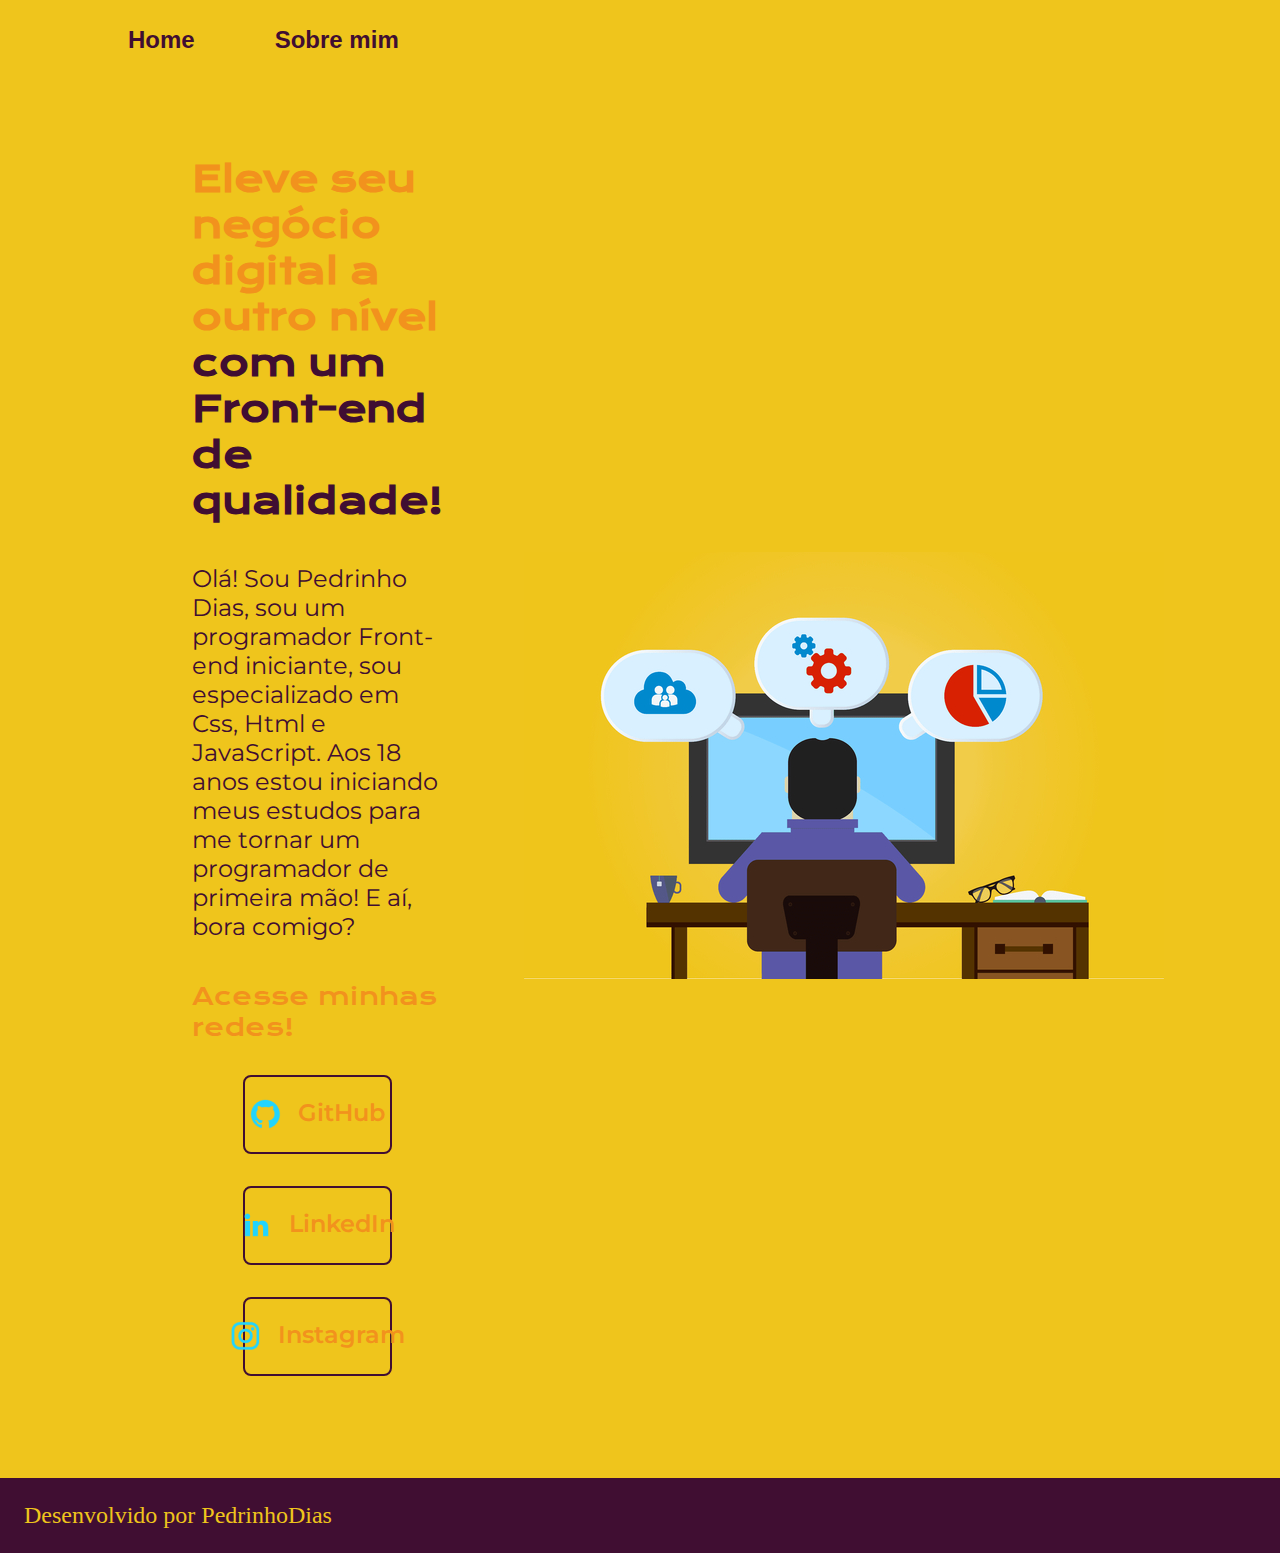
<file: index.html>
<!DOCTYPE html>
<html lang="pt-br">

<head>
    <meta charset="UTF-8">
    <meta http-equiv="X-UA-Compatible" content="IE=edge">
    <meta name="viewport" content="width=device-width, initial-scale=1.0">
    <title>Portifolio</title>
    <link rel="stylesheet" href="./styles/style.css">
</head>

<body>
    <header class="cabecalho">
        <nav class="cabecalho__menu"><a class="cabecalho__menu__link" href="index.html">Home</a>
        <a class="cabecalho__menu__link" href="about.html">Sobre mim</a>
    </nav>
    </header>
    <main class="apresentacao">
        <section class="apresentacao__conteudo">
            <h1 class="apresentacao__conteudo__titulo">Eleve seu negócio digital a outro nível <strong 
            class="titulo-destaque"> com um Front-end de qualidade!
            </strong></h1>
            <p class="apresentacao__conteudo__texto">Olá! Sou Pedrinho Dias, sou um programador Front-end iniciante, sou especializado em Css, Html e JavaScript. Aos 18 anos estou iniciando meus estudos para me tornar um programador de primeira mão! E aí, bora comigo?</p>
            <div class="apresentacao__links">
                <h2 class="apresentacao__links__subtitulo">Acesse minhas redes!</h2>
                <a class="apresentacao__links__navegacao" href="https://github.com/PedrinX07"> 
                <img src="assets/github.png">
                GitHub
                </a>
                <a class="apresentacao__links__navegacao" href="https://www.linkedin.com/in/pedrinho-dias-74322b232/">
                    <img src="assets/linkedin.png">
                LinkedIn
                </a>

                <a class="apresentacao__links__navegacao" href="https://www.instagram.com/pedrinhodias_/">
                    <img src="./assets/instagram.png">
                    Instagram
                </a>
                
            </div>
        </section>
        <img src="./assets/programando_menor.jpg" alt="Foto de Pedro sorrindo">
    </main>
    <footer class="rodape">
        <p>Desenvolvido por PedrinhoDias</p>
    </footer>
</body>

</html>
</file>
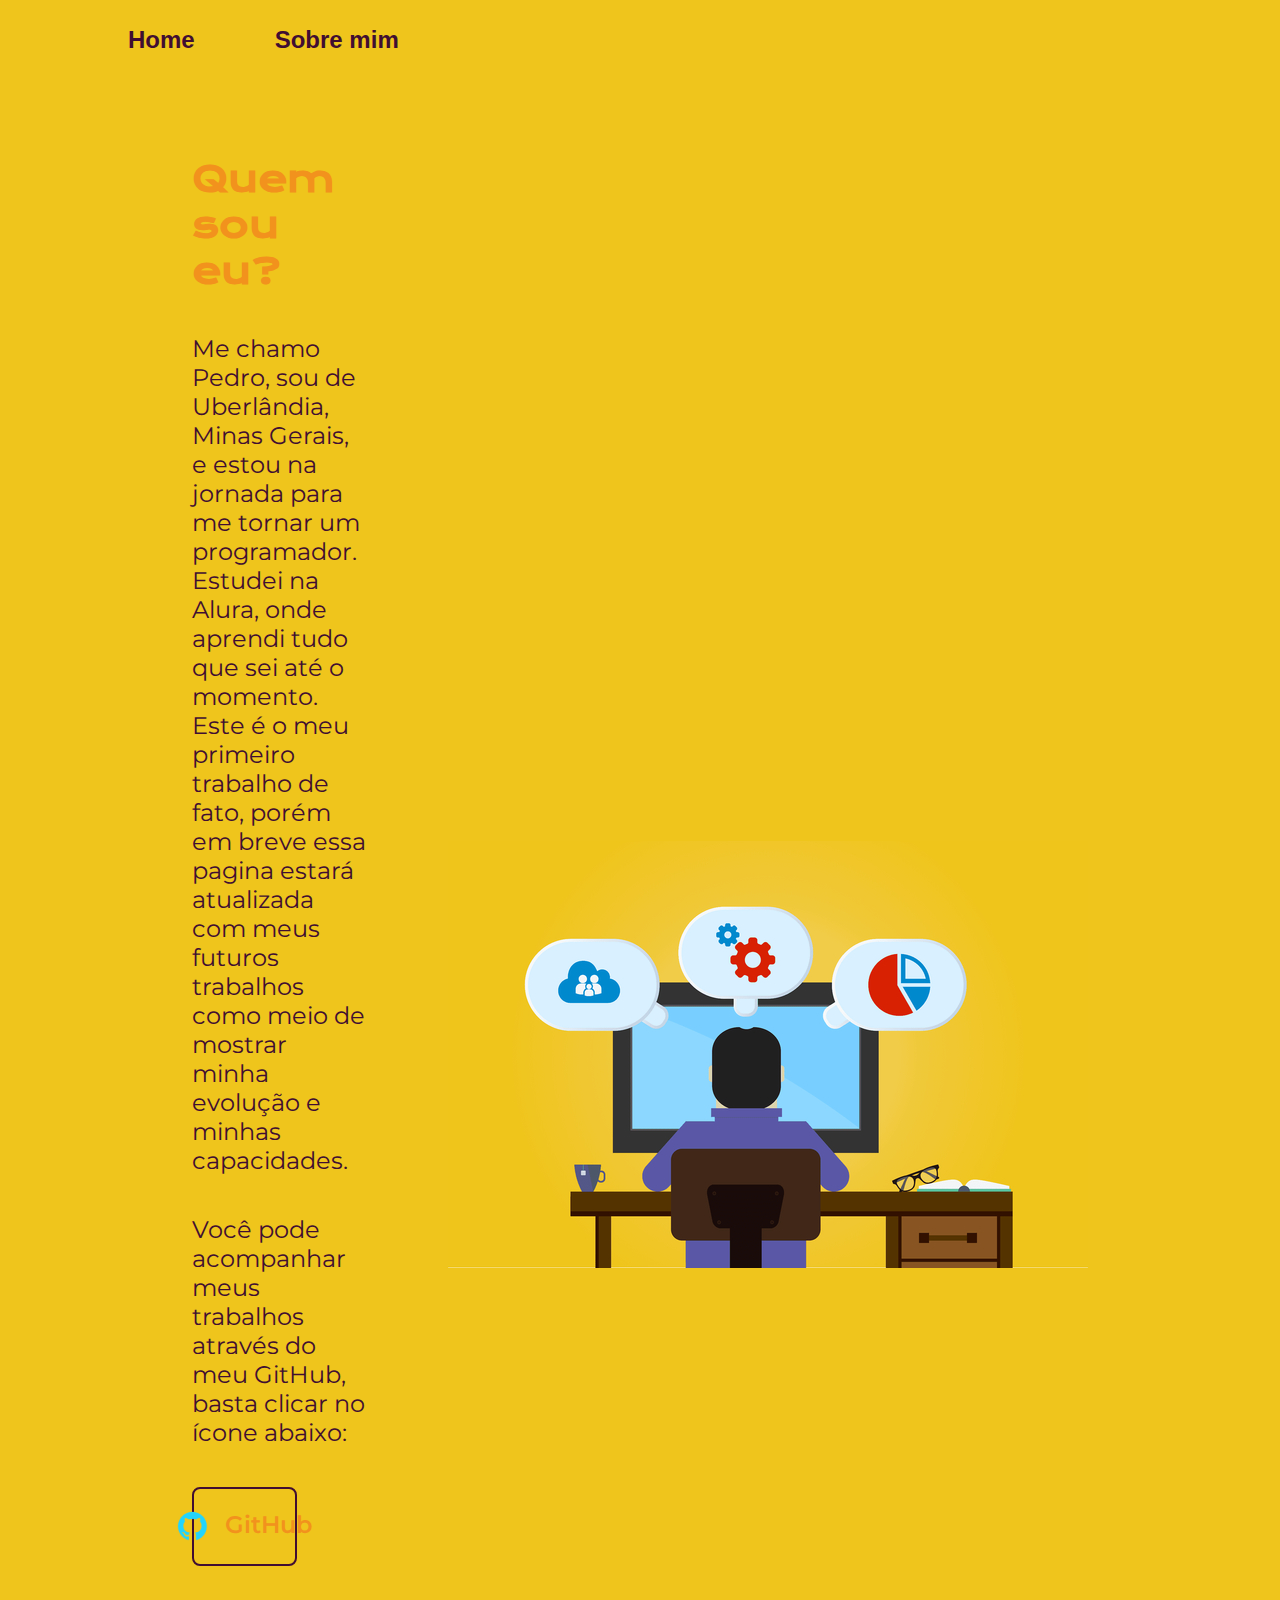
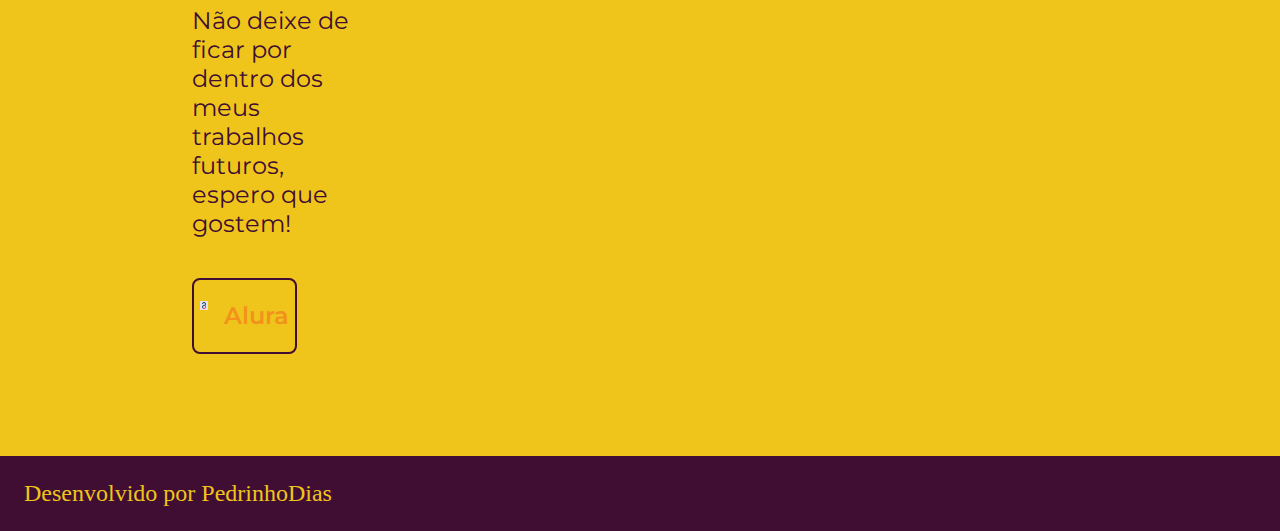
<file: about.html>
<!DOCTYPE html>
<html lang="pt-br">
<head>
    <meta charset="UTF-8">
    <meta http-equiv="X-UA-Compatible" content="IE=edge">
    <meta name="viewport" content="width=device-width, initial-scale=1.0">
    <title>Sobre mim</title>
    <link rel="stylesheet" href="./styles/style.css">
</head>
<body>
    <header class="cabecalho">
        <nav class="cabecalho__menu"><a class="cabecalho__menu__link" href="index.html">Home</a>
            <a class="cabecalho__menu__link" href="about.html">Sobre mim</a>
        </nav>
    </header>
    <main class="apresentacao">
        <section class="apresentacao__conteudo">
            <h1 class="apresentacao__conteudo__titulo">Quem sou eu?</h1>
        <p class="apresentacao__conteudo__texto">Me chamo Pedro, sou de Uberlândia, Minas Gerais, e estou na jornada para me tornar um programador. Estudei na Alura, onde aprendi tudo que sei até o momento.
            Este é o meu primeiro trabalho de fato, porém em breve essa pagina estará atualizada com meus futuros trabalhos como meio de mostrar minha evolução e minhas capacidades. 
        </p>
        <p class="apresentacao__conteudo__texto"> Você pode acompanhar meus trabalhos através do meu GitHub, basta clicar no ícone abaixo:
        </p>
        <a class="apresentacao__links__navegacao" href="https://github.com/PedrinX07"> 
            <img src="assets/github.png">GitHub </a>
       
        <p class="apresentacao__conteudo__texto">Não deixe de ficar por dentro dos meus trabalhos futuros, espero que gostem!
        </p>

        <a class="apresentacao__links__navegacao" href="https://alura.com.br"><img class= "imagem__alura" src="assets/logo__alura.png">Alura</a>
    </section>
    <img  src="./assets/programando_menor.jpg" alt="Foto de Pedro sorrindo">
        
    </main>  
    <footer class="rodape">
        <p>Desenvolvido por PedrinhoDias</p>
    </footer>
</body>
</html>
</file>
<file: styles/style.css>
@import url('https://fonts.googleapis.com/css2?family=Krona+One&family=Montserrat:wght@400;600&display=swap');

:root{
    --cor--primaria: #efc51c;
    --cor--secundaria: #F2921D;
    --cor--terciaria:#400E32 ;
    --cor--hover:#A61F69 ;

}

*{
   
    margin: 0;
    padding: 0;
}

body{
    
    box-sizing: border-box;
    background-color: var(--cor--primaria);
    color: var(--cor--secundaria)
}

.cabecalho{

    padding: 2% 0% 0% 10%
}

.cabecalho__menu{

    display: flex;
    gap: 80px 
}
.cabecalho__menu__link{
    
    text-decoration: none;
    font-family: 'Monserat', sans-serif;
    font-size: 1.5rem;
    font-weight: 600;
    color: var(--cor--terciaria);

}

.cabecalho__menu__link:hover{

   padding: 0.5%;
    background-color: var(--cor--hover);

}
.apresentacao{
    padding: 8% 15%;
    display: flex;
    align-items: center;
    justify-content: space-between;
    gap: 82px;
}
.apresentacao__conteudo{
   
    font-weight: 1200;
    width: 50%;
    display: flex;
    flex-direction: column;
    gap: 40px;
}

.apresentacao__conteudo__titulo{
    font-size: 2.25rem;
    font-family: 'Krona One', sans-serif;
}
.titulo-destaque{
    color: var(--cor--terciaria);
}

.apresentacao__conteudo__texto{
    
    color: var(--cor--terciaria);
    font-size: 1.5rem;
    font-family: 'Montserrat', sans-serif;
}

.apresentacao__links{
    
    display: flex;
    flex-direction: column;
    justify-content: space-between;
    align-items: center;
    gap: 32px;
}

.apresentacao__links__subtitulo{

    font-family: 'Krona One', sans-serif;
    font-weight: 400;
    font-size: 1.5rem;
}

.apresentacao__links__navegacao{
    
    
    display: flex;
    justify-content: center;
    gap: 16px;
    border: 2px solid var(--cor--terciaria);
    width: 58%;
    text-align: center;
    border-radius: 8px;
    font-size: 1.5rem;
    font-weight: 600;
    padding: 21.5px 0;
    text-decoration: none;
    color: var(--cor--secundaria);
    font-family: 'Montserrat', sans-serif;
}

.apresentacao__links__navegacao:hover{

    background-color: var(--cor--hover);
    padding: 2%;
}

.rodape {
    
    width: 140%;
    padding: 24px;
    color: var(--cor--primaria);
    background-color: var(--cor--terciaria);
    text-align: left;
    font-family: 'Monteserat',sans serif;
    font-size: 1.5rem;
    font-weight: 400;
}


    


.imagem__alura{

    width: 8%;
    height: 1%;
    color: var(--cor--terciaria) ;
}



@media (max-width: 800px) {

    .cabecalho{

        padding: 10%;
    }

    .cabecalho__menu{
        justify-content: center;
    }
    .apresentacao {
    flex-direction: column-reverse;
    padding: 5%;
    
}

.apresentacao__conteudo{

    width: auto;
}

}
</file>
